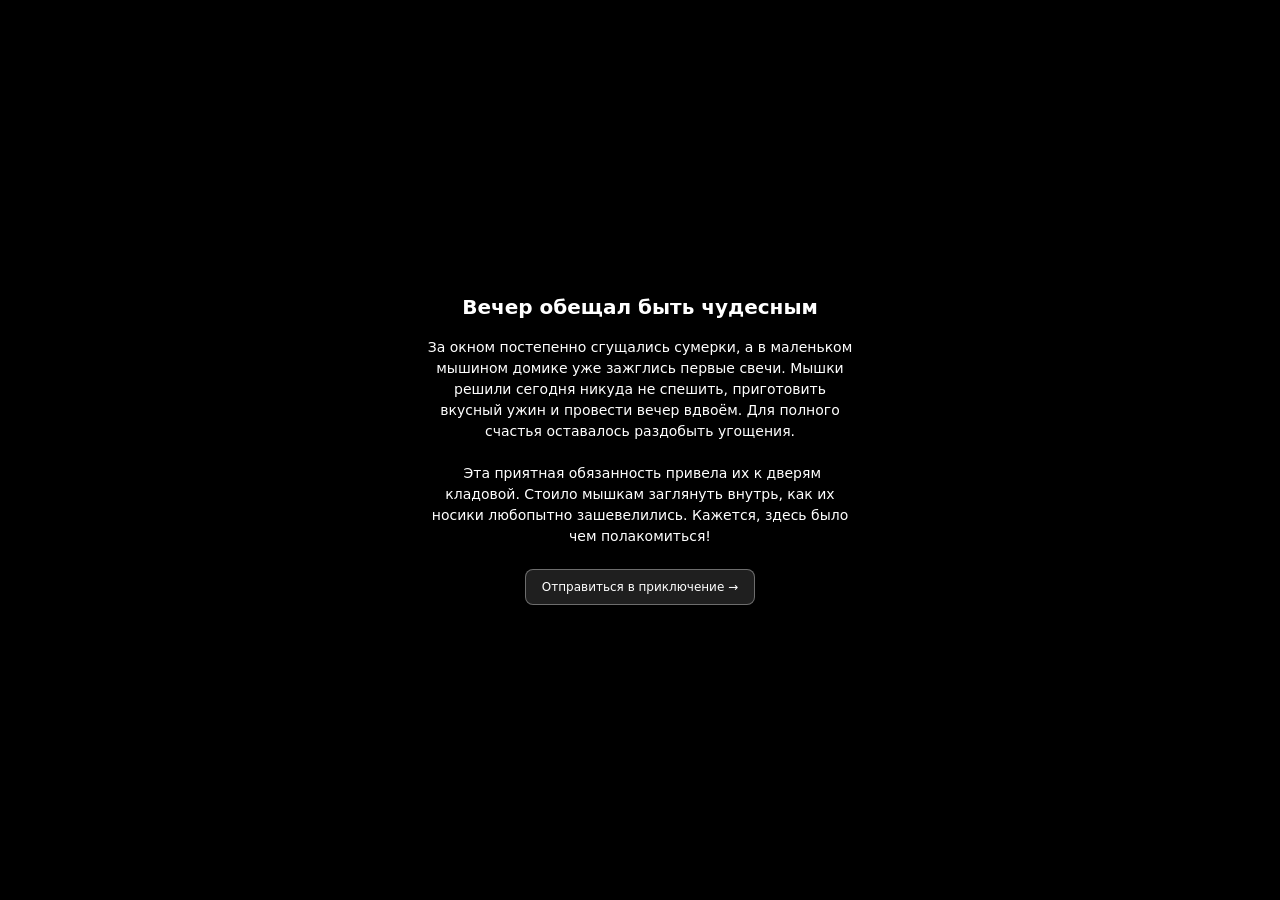
<file: index.html>
<!doctype html>
<html lang="ru">
  <head>
    <meta charset="utf-8">
    <meta name="viewport" content="width=device-width, initial-scale=1">
    <title>Mice</title>
    <link rel="icon" type="image/svg+xml" href="./favicon.svg">
    <style>
      body {
        box-sizing: border-box;
        display: grid;
        place-items: center;
        min-height: 100svh;
        margin: 0;
        padding: 24px;
        background: #000;
        color: #fff;
        font: 18px/1.6 system-ui, sans-serif;
        text-align: center;
      }

      main,
      noscript {
        max-width: 32rem;
      }

      h1 {
        margin: 0 0 16px;
        font-size: clamp(26px, 6vw, 36px);
        line-height: 1.2;
      }

      p {
        margin: 0;
      }
    </style>
  </head>
  <body>
    <main hidden>
      <h1>Откройте игру на компьютере</h1>
      <p>Игра рассчитана на большой экран и управление мышью. Пожалуйста, откройте эту же ссылку на компьютере или ноутбуке.</p>
    </main>
    <noscript>
      <p>Для запуска игры откройте эту страницу на компьютере с включённым JavaScript.</p>
    </noscript>
    <script>
      const touchOnlyDevice = navigator.maxTouchPoints > 0
        && window.matchMedia("(pointer: coarse)").matches
        && !window.matchMedia("(any-pointer: fine)").matches;

      const isMobile = navigator.userAgentData?.mobile
        || /Android|iPhone|iPad|iPod|Mobile|IEMobile|Opera Mini/i.test(navigator.userAgent)
        || (navigator.platform === "MacIntel" && navigator.maxTouchPoints > 1)
        || touchOnlyDevice;

      if (isMobile) {
        document.querySelector("main").hidden = false;
      } else {
        window.location.replace("./pantry/" + window.location.search + window.location.hash);
      }
    </script>
  </body>
</html>
</file>
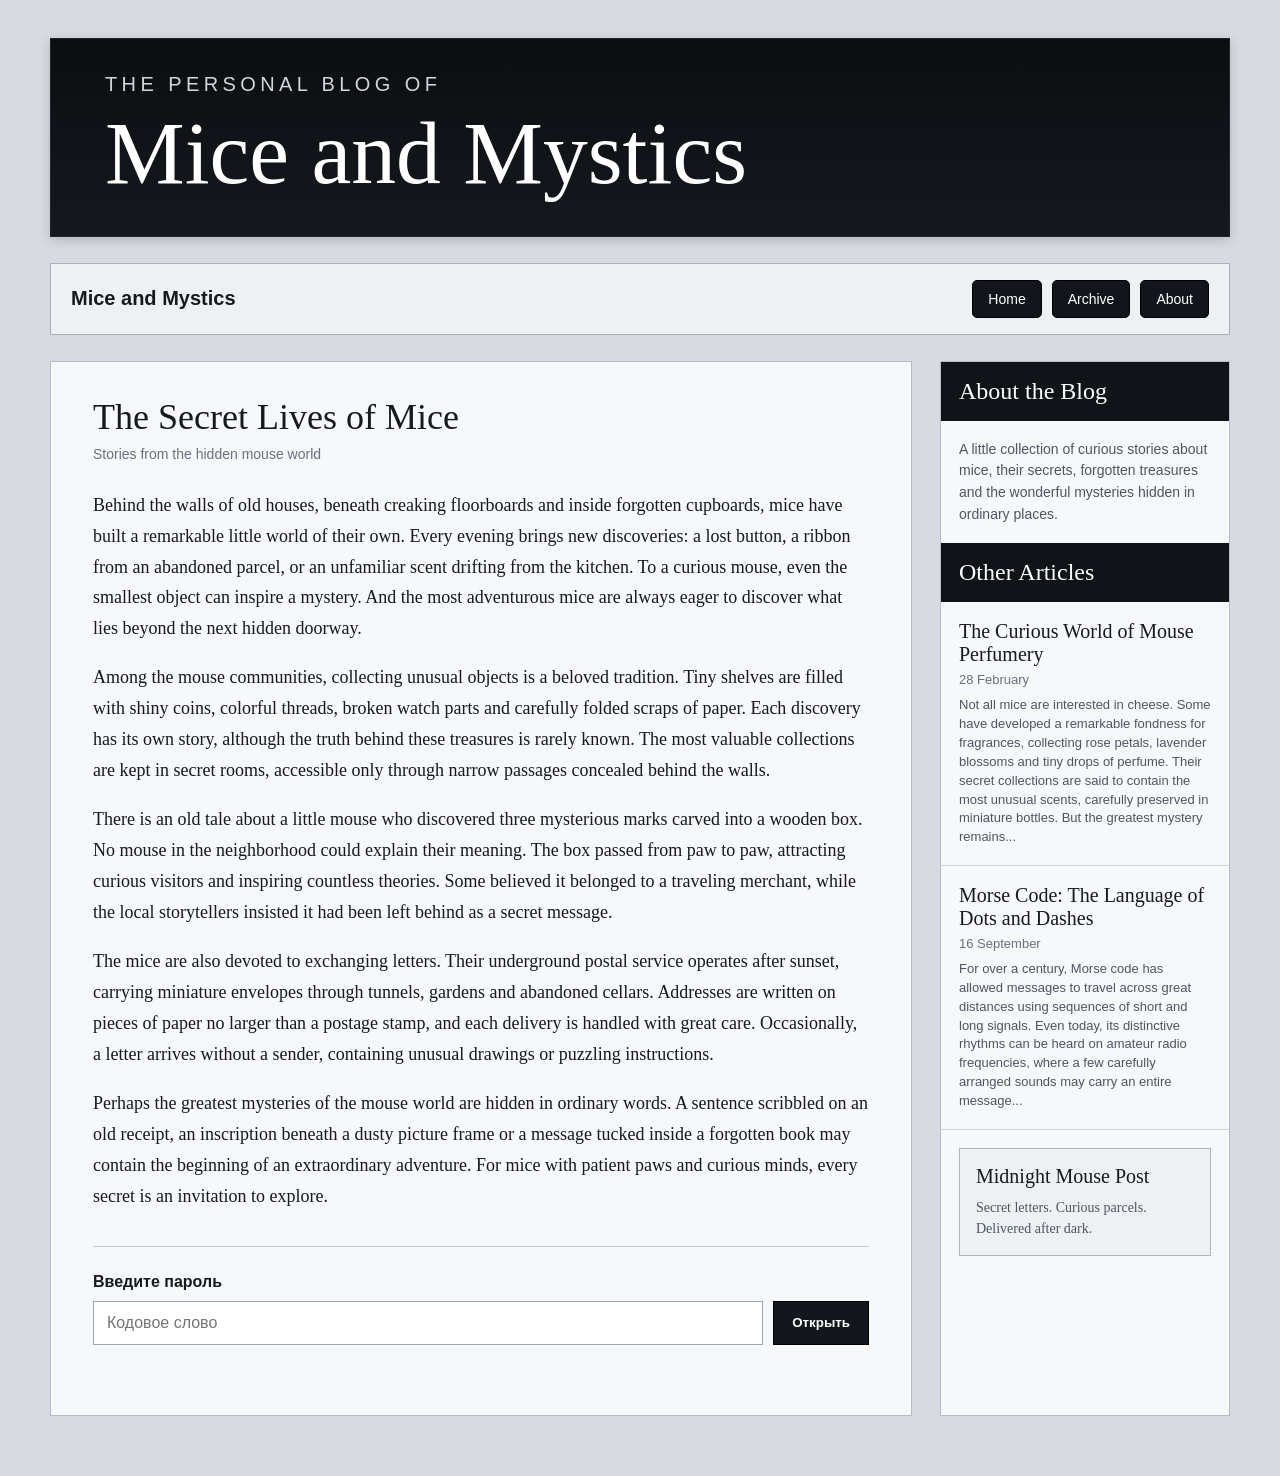
<file: blog/index.html>
<!doctype html>
<html lang="ru">
<head>
<meta charset="utf-8">
<meta name="viewport" content="width=device-width,initial-scale=1">
<title>Mice and Mystics</title>
<link rel="icon" type="image/svg+xml" href="../favicon.svg">
<style>
  *{box-sizing:border-box}
  body{
    margin:0;
    background:#d7dbe1;
    color:#17191d;
    font-family:Arial,Helvetica,sans-serif;
  }
  .page{
    width:min(1180px,94vw);
    margin:38px auto 60px;
  }
  .hero{
    background:linear-gradient(180deg,#0b0d10 0%,#15191f 100%);
    color:white;
    padding:34px 54px 38px;
    border:1px solid #20242c;
    box-shadow:0 3px 10px rgba(0,0,0,.18);
  }
  .hero .small{
    font-size:20px;
    letter-spacing:.22em;
    text-transform:uppercase;
    color:#cfd5dc;
    margin-bottom:12px;
  }
  .hero h1{
    margin:0;
    font-family:Georgia,"Times New Roman",serif;
    font-size:clamp(48px,7vw,92px);
    font-weight:400;
    line-height:1;
  }
  .toolbar{
    margin-top:26px;
    background:#eef1f4;
    border:1px solid #a9b1bb;
    display:flex;
    align-items:center;
    justify-content:space-between;
    gap:18px;
    padding:16px 20px;
  }
  .toolbar strong{font-size:20px}
  .buttons{display:flex;gap:10px;flex-wrap:wrap}
  .fakebtn{
    background:#12161c;
    color:#fff;
    padding:10px 15px;
    border-radius:5px;
    font-size:14px;
    border:1px solid #000;
  }
  .content-grid{
    display:grid;
    grid-template-columns:minmax(0,1fr) 290px;
    gap:28px;
    margin-top:26px;
  }
  .post,.sidebar{
    background:#f7f8f9;
    border:1px solid #b6bdc6;
  }
  .post{padding:34px 42px 40px}
  .post h2{
    font-family:Georgia,"Times New Roman",serif;
    font-size:36px;
    margin:0 0 8px;
    font-weight:400;
  }
  .meta{
    color:#68717d;
    font-size:14px;
    margin-bottom:28px;
  }
  .post p{
    font-family:Georgia,"Times New Roman",serif;
    font-size:18px;
    line-height:1.72;
    margin:0 0 18px;
  }
  .sidebar-title{
    background:#101318;
    color:white;
    padding:16px 18px;
    font-family:Georgia,"Times New Roman",serif;
    font-size:24px;
  }
  .sidebar-body{
    padding:18px;
    color:#4d5661;
    line-height:1.55;
    font-size:14px;
  }
  .side-card{
    padding:18px;
    border-bottom:1px solid #cfd4da;
    cursor:default;
  }
  .side-card h3{
    margin:0 0 6px;
    font-family:Georgia,"Times New Roman",serif;
    font-size:20px;
    font-weight:400;
  }
  .side-card .date{
    color:#68717d;
    font-size:13px;
    margin-bottom:9px;
  }
  .side-card p{
    margin:0;
    color:#4d5661;
    line-height:1.45;
    font-size:13px;
  }
  .radio-card{
    margin:18px;
    padding:16px;
    border:1px solid #aeb5be;
    background:#eef1f4;
  }
  .radio-card .freq{
    font-weight:700;
    font-size:26px;
    margin-bottom:8px;
  }
  .radio-card .tag{
    font-family:Georgia,"Times New Roman",serif;
    font-size:16px;
  }
  .password-box{
    margin-top:34px;
    border-top:1px solid #c9ced5;
    padding-top:26px;
  }
  .password-box label{
    display:block;
    font-weight:700;
    margin-bottom:10px;
  }
  .password-row{
    display:flex;
    gap:10px;
    flex-wrap:wrap;
  }
  input{
    flex:1 1 220px;
    padding:12px 13px;
    font-size:16px;
    border:1px solid #9da6b1;
    background:#fff;
  }
  button{
    padding:12px 18px;
    background:#13171d;
    color:white;
    border:1px solid #000;
    cursor:pointer;
    font-weight:700;
  }
  #message{
    margin-top:10px;
    min-height:20px;
    font-size:14px;
    color:#1f5d2f;
    font-weight:700;
  }



  .redact-word{display:inline; border-radius:2px; box-decoration-break:clone; -webkit-box-decoration-break:clone;}
  .redacted .redact-word:not(.keep){
    color:#0c0c0d!important; background:#0c0c0d;
    box-shadow:0 0 0 .025em #0c0c0d;
    animation:redactIn .34s ease-out both;
    animation-delay:calc(var(--order, 0) * 9ms);
  }
  .redacted .redact-word.keep{background:transparent!important;color:inherit!important;box-shadow:none!important;font-weight:700;}
  @keyframes redactIn{
    0%{background:transparent;color:inherit;box-shadow:none;}
    35%{background:#4a4a4b;color:#4a4a4b;box-shadow:0 0 0 .02em #4a4a4b;}
    100%{background:#0c0c0d;color:#0c0c0d;box-shadow:0 0 0 .025em #0c0c0d;}
  }
  .advert-title{font-family:Georgia,"Times New Roman",serif;font-size:20px;margin-bottom:9px}
  .advert-tag{font:14px/1.5 Georgia,"Times New Roman",serif;color:#4d5661}
  @media(max-width:800px){
    .hero{padding:26px 24px 30px}
    .toolbar{align-items:flex-start;flex-direction:column}
    .content-grid{grid-template-columns:1fr}
    .post{padding:28px 24px 32px}
  }
</style>
</head>
<body>
<div class="page" id="page">
  <header class="hero redact-content"><div class="small">The personal blog of</div><h1>Mice and Mystics</h1></header>
  <div class="toolbar redact-content"><strong>Mice and Mystics</strong><div class="buttons"><div class="fakebtn">Home</div><div class="fakebtn">Archive</div><div class="fakebtn">About</div></div></div>
  <div class="content-grid">
    <main class="post">
      <article class="redact-content" id="article"><h2>The Secret Lives of Mice</h2><div class="meta">Stories from the hidden mouse world</div>
      <p>Behind the walls of old houses, beneath creaking floorboards and inside forgotten cupboards, mice have built a remarkable little world of their own. Every evening brings new discoveries: a lost button, a ribbon from an abandoned parcel, or an unfamiliar scent drifting from the kitchen. To a curious mouse, even the smallest object can inspire a mystery. And the most adventurous mice are always eager to discover <span class="redact-word keep">what</span> lies beyond the next hidden doorway.</p>
<p>Among the mouse communities, collecting unusual objects is a beloved tradition. Tiny shelves are filled with shiny coins, colorful threads, broken watch parts and carefully folded scraps of paper. Each discovery has its own story, although the truth behind these treasures is rarely known. The most valuable collections are kept in secret rooms, accessible only through narrow passages concealed behind the walls.</p>
<p>There is an old tale about a little mouse who discovered <span class="redact-word keep">three</span> mysterious marks carved into a wooden box. No mouse in the neighborhood could explain their meaning. The box passed from paw to paw, attracting curious visitors and inspiring countless theories. Some believed it belonged to a traveling merchant, while the local storytellers insisted it had been left behind as a secret message.</p>
<p>The mice are also devoted to exchanging letters. Their underground postal service operates after sunset, carrying miniature envelopes through tunnels, gardens and abandoned cellars. Addresses are written on pieces of paper no larger than a postage stamp, and each delivery is handled with great care. Occasionally, a letter arrives without a sender, containing unusual drawings or puzzling instructions.</p>
<p>Perhaps the greatest mysteries of the mouse world are hidden in ordinary <span class="redact-word keep">words</span>. A sentence scribbled on an old receipt, an inscription beneath a dusty picture frame or a message tucked inside a forgotten book may contain the beginning of an extraordinary adventure. For mice with patient paws and curious minds, every secret is an invitation to explore.</p>
      </article>
      <div class="password-box">
        <label for="password">Введите пароль</label>
        <div class="password-row"><input id="password" type="password" placeholder="Кодовое слово" autocomplete="off"><button id="submit" type="button">Открыть</button></div>
        <div id="message" role="status" aria-live="polite"></div>
      </div>
    </main>
    <aside class="sidebar redact-content">
      <div class="sidebar-title">About the Blog</div>
      <div class="sidebar-body">A little collection of curious stories about mice, their secrets, forgotten treasures and the wonderful mysteries hidden in ordinary places.</div>
      <div class="sidebar-title">Other Articles</div>
      <div class="side-card"><h3>The Curious World of Mouse Perfumery</h3><div class="date">28 February</div><p>Not all mice are interested in cheese. Some have developed a remarkable fondness for fragrances, collecting rose petals, lavender blossoms and tiny drops of perfume. Their secret collections are said to contain the most unusual scents, carefully preserved in miniature bottles. But the greatest mystery remains...</p></div>
      <div class="side-card"><h3>Morse Code: The Language of Dots and Dashes</h3><div class="date">16 September</div><p>For over a century, Morse code has allowed messages to travel across great distances using sequences of short and long signals. Even today, its distinctive rhythms can be heard on amateur radio frequencies, where a few carefully arranged sounds may carry an entire message...</p></div>
      <div class="radio-card"><div class="advert-title">Midnight Mouse Post</div><div class="advert-tag">Secret letters. Curious parcels. Delivered after dark.</div></div>
    </aside>
  </div>
</div>
<script>
(() => {
  'use strict';
  const passwordDigest = 'fed9b4c479d0f6dae17b3f1cadcca68af8cdd24d95a94a1c0195cc741dfec486';
  const page = document.getElementById('page');
  const input = document.getElementById('password');
  const message = document.getElementById('message');
  const submit = document.getElementById('submit');

  // Wrap prose word-by-word while preserving the three deliberately exposed words.
  const wordRe = /[^\s]+|\s+/gu;
  page.querySelectorAll('.redact-content').forEach(section => {
    const walker = document.createTreeWalker(section, NodeFilter.SHOW_TEXT);
    const textNodes = [];
    while(walker.nextNode()) {
      if(!walker.currentNode.parentElement.closest('.redact-word')) textNodes.push(walker.currentNode);
    }
    textNodes.forEach(node => {
      if(!node.nodeValue.trim()) return;
      const fragment = document.createDocumentFragment();
      for(const token of node.nodeValue.match(wordRe) || []) {
        if(/^\s+$/u.test(token)) fragment.appendChild(document.createTextNode(token));
        else {
          const span = document.createElement('span');
          span.className = 'redact-word';
          span.textContent = token;
          fragment.appendChild(span);
        }
      }
      node.replaceWith(fragment);
    });
  });

  async function unlock() {
    if(page.classList.contains('redacted')) return;
    const bytes = new TextEncoder().encode(input.value.trim().toLowerCase());
    const hash = await crypto.subtle.digest('SHA-256',bytes);
    const actual = [...new Uint8Array(hash)].map(b => b.toString(16).padStart(2,'0')).join('');
    if(actual !== passwordDigest) {
      message.textContent = 'Неверный пароль.';
      message.style.color = '#7e2020';
      return;
    }
    message.textContent = 'Пароль верный';
    message.style.color = '#1f5d2f';
    const words = [...page.querySelectorAll('.redact-word')];
    words.map(el => ({el,rect:el.getBoundingClientRect()}))
      .sort((a,b) => Math.abs(a.rect.top-b.rect.top)>4 ? a.rect.top-b.rect.top : a.rect.left-b.rect.left)
      .forEach((item,i) => item.el.style.setProperty('--order',i));
    page.classList.add('redacted');
    input.disabled = true;
    submit.disabled = true;
  }
  submit.addEventListener('click', () => { unlock().catch(() => {message.textContent='Ошибка проверки пароля.';}); });
  input.addEventListener('keydown',e => {if(e.key==='Enter') unlock().catch(() => {message.textContent='Ошибка проверки пароля.';});});
})();
</script>
</body></html>
</file>
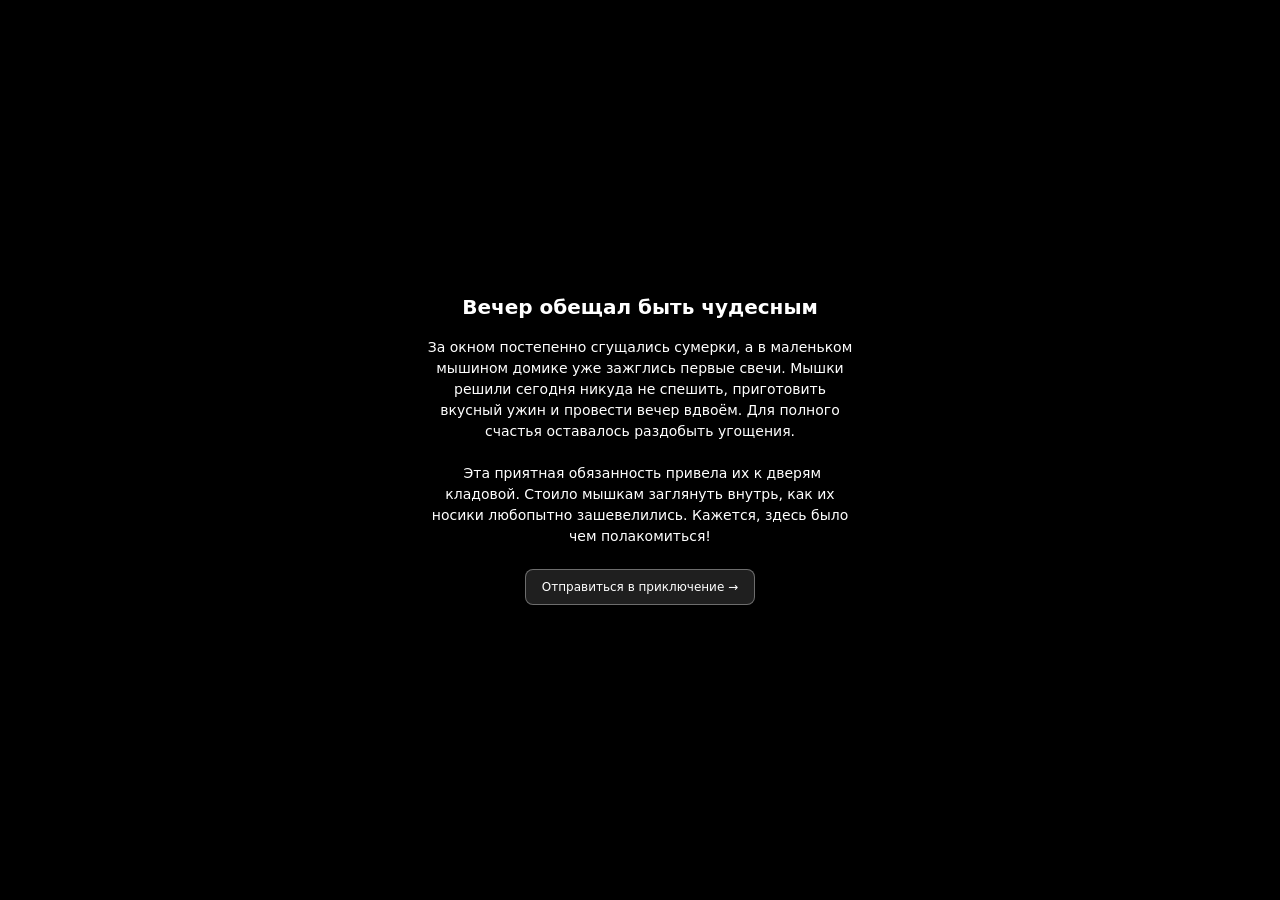
<file: pantry/index.html>
<!doctype html>
<html lang="ru">
  <head>
    <meta charset="UTF-8">
    <meta name="viewport" content="width=device-width, initial-scale=1.0">
    <title>Кладовая ароматов</title>
    <link rel="icon" type="image/svg+xml" href="../favicon.svg">
    <link rel="stylesheet" href="./style.css">
  </head>
  <body>
    <main class="scene-viewport">
      <div class="scene-stage">
        <img class="scene-image" src="assets/scene.png" usemap="#scene-map" hidden>
        <map name="scene-map" id="scene-map"></map>
        <svg class="debug-overlay" hidden></svg>
        <div class="gui-layer" id="gui-layer">
          <div class="progress-counter" hidden></div>
          <div class="lives-counter" hidden></div>
          <div class="hint-panel" hidden></div>
        </div>

        <div class="modal-layer" hidden>
          <div class="modal">
            <h2 class="modal-title" hidden></h2>
            <div class="modal-text"></div>
            <div class="modal-actions"></div>
          </div>
        </div>
      </div>
    </main>

    <template id="outro-note-template">
      <p data-message></p>
      <p><em data-signature></em></p>
      <hr>
      <p data-afterword></p>
    </template>

    <template id="modal-button-template">
      <button class="modal-button" type="button" tabindex="-1"></button>
    </template>

    <template id="life-icon-template">
      <img class="lives-icon" src="assets/heart.svg" alt="" draggable="false">
    </template>

    <template id="progress-icon-template">
      <img class="progress-icon" src="assets/star-outline.svg" alt="" draggable="false">
    </template>

    <audio class="background-music" src="assets/background.mp3" loop preload="auto"></audio>
    <audio class="outro-music" src="assets/outro.mp3" loop preload="auto"></audio>

    <script type="module" src="./scripts/game.js"></script>
  </body>
</html>
</file>
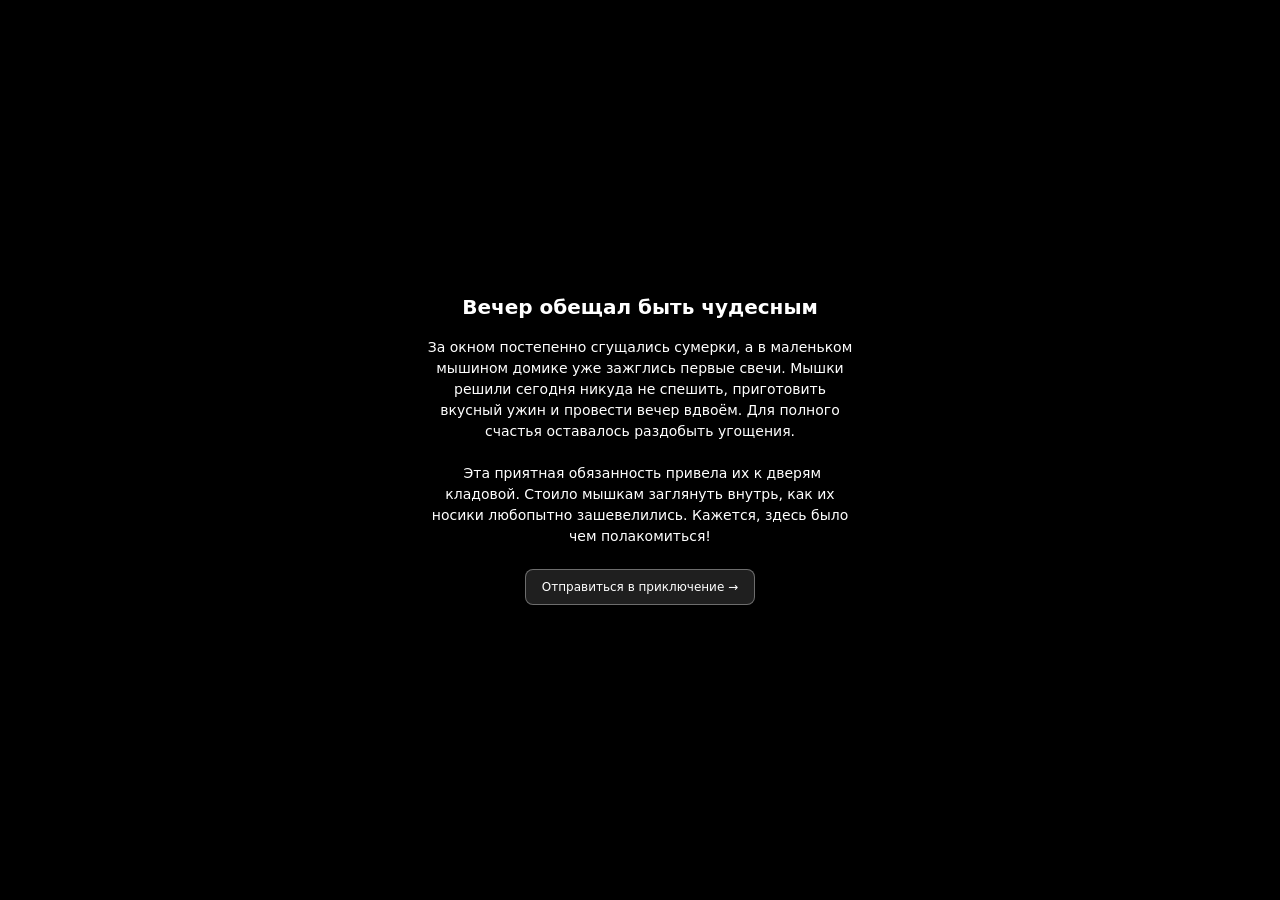
<file: part1/index.html>
<!doctype html>
<html lang="ru">
  <head>
    <meta charset="UTF-8">
    <meta name="viewport" content="width=device-width, initial-scale=1.0">
    <title>Найди предмет</title>
    <link rel="stylesheet" href="./style.css">
  </head>
  <body>
    <main class="scene-viewport">
      <div class="scene-stage">
        <img class="scene-image" src="assets/scene.png" usemap="#scene-map" hidden>
        <map name="scene-map" id="scene-map"></map>
        <svg class="debug-overlay" hidden></svg>
        <div class="gui-layer" id="gui-layer">
          <div class="progress-counter" hidden></div>
          <div class="lives-counter" hidden></div>
          <div class="hint-panel" hidden></div>
        </div>

        <div class="modal-layer" hidden>
          <div class="modal">
            <h2 class="modal-title" hidden></h2>
            <div class="modal-text"></div>
            <div class="modal-actions">
              <button class="modal-restart" type="button" hidden></button>
              <button class="modal-next" type="button"></button>
            </div>
          </div>
        </div>
      </div>
    </main>

    <audio class="background-music" src="assets/music.mp3" loop preload="auto"></audio>
    <audio class="outro-music" src="assets/finish.mp3" preload="auto"></audio>
    <script type="module" src="./game.js"></script>
  </body>
</html>
</file>
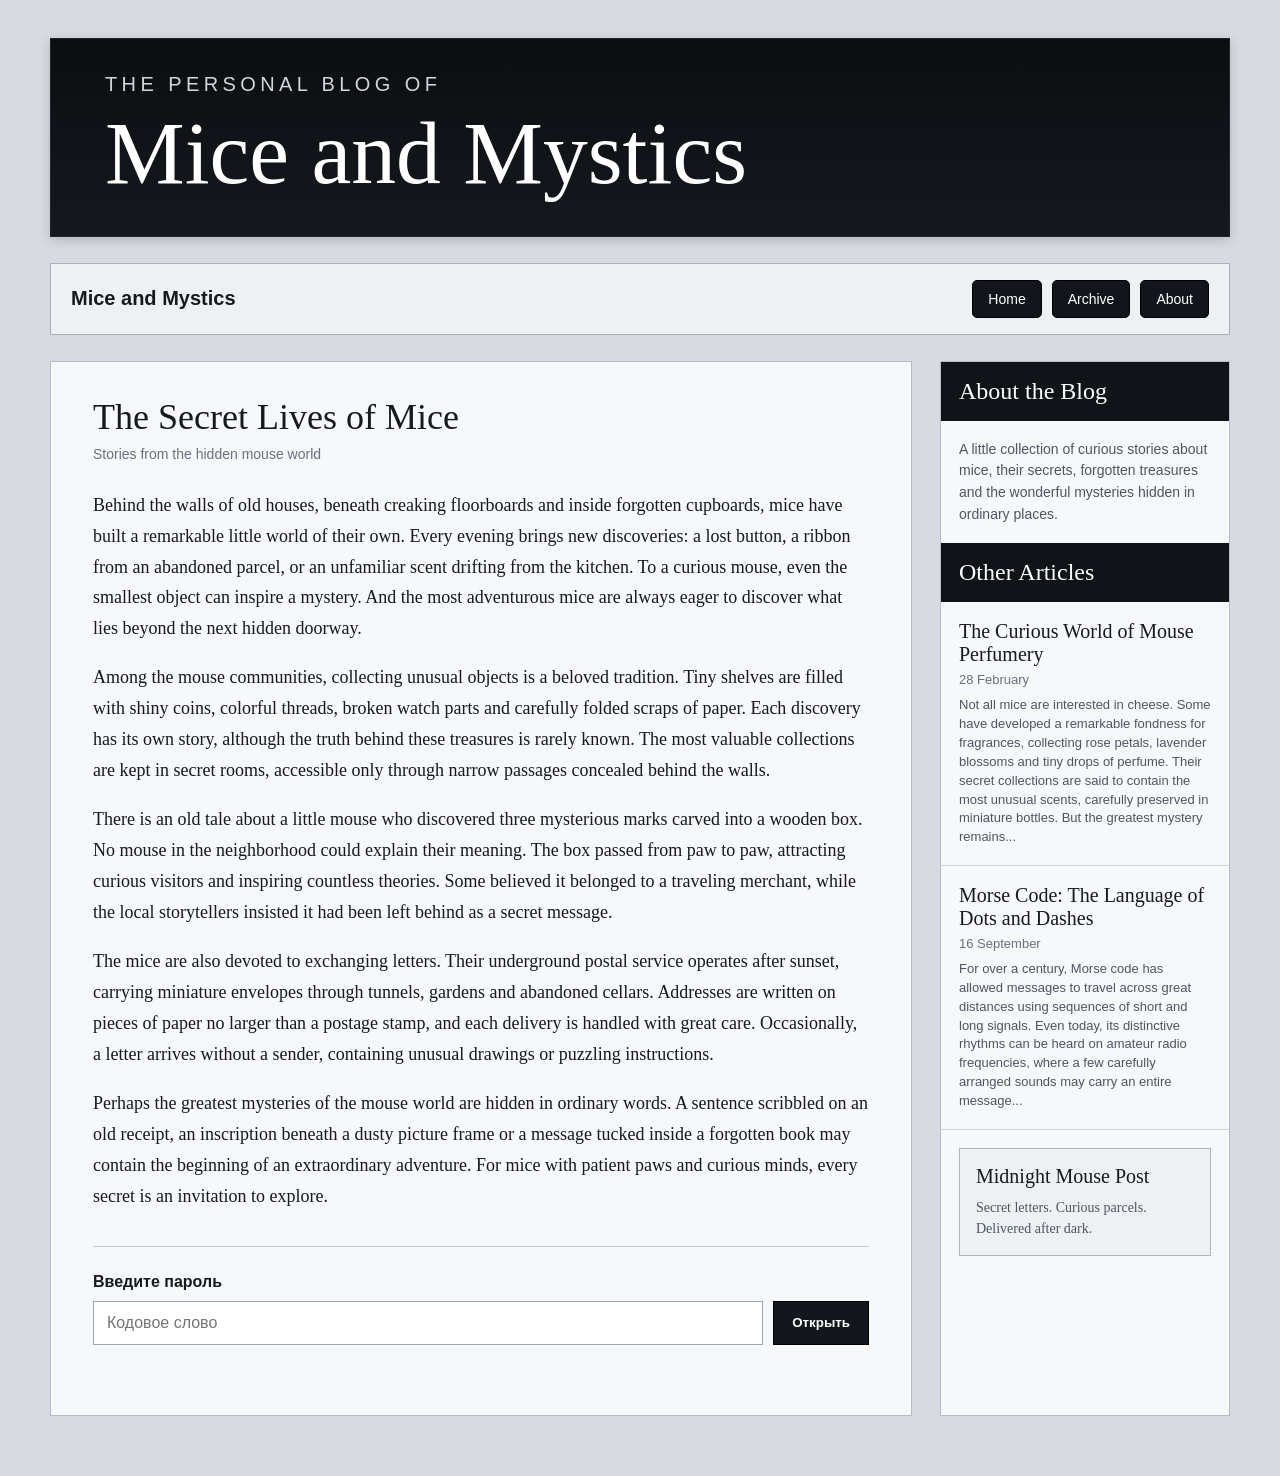
<file: part4/index.html>
<!doctype html>
<html lang="ru">
<head>
<meta charset="utf-8">
<meta name="viewport" content="width=device-width,initial-scale=1">
<title>Mice and Mystics</title>
<style>
  *{box-sizing:border-box}
  body{
    margin:0;
    background:#d7dbe1;
    color:#17191d;
    font-family:Arial,Helvetica,sans-serif;
  }
  .page{
    width:min(1180px,94vw);
    margin:38px auto 60px;
  }
  .hero{
    background:linear-gradient(180deg,#0b0d10 0%,#15191f 100%);
    color:white;
    padding:34px 54px 38px;
    border:1px solid #20242c;
    box-shadow:0 3px 10px rgba(0,0,0,.18);
  }
  .hero .small{
    font-size:20px;
    letter-spacing:.22em;
    text-transform:uppercase;
    color:#cfd5dc;
    margin-bottom:12px;
  }
  .hero h1{
    margin:0;
    font-family:Georgia,"Times New Roman",serif;
    font-size:clamp(48px,7vw,92px);
    font-weight:400;
    line-height:1;
  }
  .toolbar{
    margin-top:26px;
    background:#eef1f4;
    border:1px solid #a9b1bb;
    display:flex;
    align-items:center;
    justify-content:space-between;
    gap:18px;
    padding:16px 20px;
  }
  .toolbar strong{font-size:20px}
  .buttons{display:flex;gap:10px;flex-wrap:wrap}
  .fakebtn{
    background:#12161c;
    color:#fff;
    padding:10px 15px;
    border-radius:5px;
    font-size:14px;
    border:1px solid #000;
  }
  .content-grid{
    display:grid;
    grid-template-columns:minmax(0,1fr) 290px;
    gap:28px;
    margin-top:26px;
  }
  .post,.sidebar{
    background:#f7f8f9;
    border:1px solid #b6bdc6;
  }
  .post{padding:34px 42px 40px}
  .post h2{
    font-family:Georgia,"Times New Roman",serif;
    font-size:36px;
    margin:0 0 8px;
    font-weight:400;
  }
  .meta{
    color:#68717d;
    font-size:14px;
    margin-bottom:28px;
  }
  .post p{
    font-family:Georgia,"Times New Roman",serif;
    font-size:18px;
    line-height:1.72;
    margin:0 0 18px;
  }
  .sidebar-title{
    background:#101318;
    color:white;
    padding:16px 18px;
    font-family:Georgia,"Times New Roman",serif;
    font-size:24px;
  }
  .sidebar-body{
    padding:18px;
    color:#4d5661;
    line-height:1.55;
    font-size:14px;
  }
  .side-card{
    padding:18px;
    border-bottom:1px solid #cfd4da;
    cursor:default;
  }
  .side-card h3{
    margin:0 0 6px;
    font-family:Georgia,"Times New Roman",serif;
    font-size:20px;
    font-weight:400;
  }
  .side-card .date{
    color:#68717d;
    font-size:13px;
    margin-bottom:9px;
  }
  .side-card p{
    margin:0;
    color:#4d5661;
    line-height:1.45;
    font-size:13px;
  }
  .radio-card{
    margin:18px;
    padding:16px;
    border:1px solid #aeb5be;
    background:#eef1f4;
  }
  .radio-card .freq{
    font-weight:700;
    font-size:26px;
    margin-bottom:8px;
  }
  .radio-card .tag{
    font-family:Georgia,"Times New Roman",serif;
    font-size:16px;
  }
  .password-box{
    margin-top:34px;
    border-top:1px solid #c9ced5;
    padding-top:26px;
  }
  .password-box label{
    display:block;
    font-weight:700;
    margin-bottom:10px;
  }
  .password-row{
    display:flex;
    gap:10px;
    flex-wrap:wrap;
  }
  input{
    flex:1 1 220px;
    padding:12px 13px;
    font-size:16px;
    border:1px solid #9da6b1;
    background:#fff;
  }
  button{
    padding:12px 18px;
    background:#13171d;
    color:white;
    border:1px solid #000;
    cursor:pointer;
    font-weight:700;
  }
  #message{
    margin-top:10px;
    min-height:20px;
    font-size:14px;
    color:#1f5d2f;
    font-weight:700;
  }



  .redact-word{display:inline; border-radius:2px; box-decoration-break:clone; -webkit-box-decoration-break:clone;}
  .redacted .redact-word:not(.keep){
    color:#0c0c0d!important; background:#0c0c0d;
    box-shadow:0 0 0 .025em #0c0c0d;
    animation:redactIn .34s ease-out both;
    animation-delay:calc(var(--order, 0) * 9ms);
  }
  .redacted .redact-word.keep{background:transparent!important;color:inherit!important;box-shadow:none!important;font-weight:700;}
  @keyframes redactIn{
    0%{background:transparent;color:inherit;box-shadow:none;}
    35%{background:#4a4a4b;color:#4a4a4b;box-shadow:0 0 0 .02em #4a4a4b;}
    100%{background:#0c0c0d;color:#0c0c0d;box-shadow:0 0 0 .025em #0c0c0d;}
  }
  .advert-title{font-family:Georgia,"Times New Roman",serif;font-size:20px;margin-bottom:9px}
  .advert-tag{font:14px/1.5 Georgia,"Times New Roman",serif;color:#4d5661}
  @media(max-width:800px){
    .hero{padding:26px 24px 30px}
    .toolbar{align-items:flex-start;flex-direction:column}
    .content-grid{grid-template-columns:1fr}
    .post{padding:28px 24px 32px}
  }
</style>
</head>
<body>
<div class="page" id="page">
  <header class="hero redact-content"><div class="small">The personal blog of</div><h1>Mice and Mystics</h1></header>
  <div class="toolbar redact-content"><strong>Mice and Mystics</strong><div class="buttons"><div class="fakebtn">Home</div><div class="fakebtn">Archive</div><div class="fakebtn">About</div></div></div>
  <div class="content-grid">
    <main class="post">
      <article class="redact-content" id="article"><h2>The Secret Lives of Mice</h2><div class="meta">Stories from the hidden mouse world</div>
      <p>Behind the walls of old houses, beneath creaking floorboards and inside forgotten cupboards, mice have built a remarkable little world of their own. Every evening brings new discoveries: a lost button, a ribbon from an abandoned parcel, or an unfamiliar scent drifting from the kitchen. To a curious mouse, even the smallest object can inspire a mystery. And the most adventurous mice are always eager to discover <span class="redact-word keep">what</span> lies beyond the next hidden doorway.</p>
<p>Among the mouse communities, collecting unusual objects is a beloved tradition. Tiny shelves are filled with shiny coins, colorful threads, broken watch parts and carefully folded scraps of paper. Each discovery has its own story, although the truth behind these treasures is rarely known. The most valuable collections are kept in secret rooms, accessible only through narrow passages concealed behind the walls.</p>
<p>There is an old tale about a little mouse who discovered <span class="redact-word keep">three</span> mysterious marks carved into a wooden box. No mouse in the neighborhood could explain their meaning. The box passed from paw to paw, attracting curious visitors and inspiring countless theories. Some believed it belonged to a traveling merchant, while the local storytellers insisted it had been left behind as a secret message.</p>
<p>The mice are also devoted to exchanging letters. Their underground postal service operates after sunset, carrying miniature envelopes through tunnels, gardens and abandoned cellars. Addresses are written on pieces of paper no larger than a postage stamp, and each delivery is handled with great care. Occasionally, a letter arrives without a sender, containing unusual drawings or puzzling instructions.</p>
<p>Perhaps the greatest mysteries of the mouse world are hidden in ordinary <span class="redact-word keep">words</span>. A sentence scribbled on an old receipt, an inscription beneath a dusty picture frame or a message tucked inside a forgotten book may contain the beginning of an extraordinary adventure. For mice with patient paws and curious minds, every secret is an invitation to explore.</p>
      </article>
      <div class="password-box">
        <label for="password">Введите пароль</label>
        <div class="password-row"><input id="password" type="password" placeholder="Кодовое слово" autocomplete="off"><button id="submit" type="button">Открыть</button></div>
        <div id="message" role="status" aria-live="polite"></div>
      </div>
    </main>
    <aside class="sidebar redact-content">
      <div class="sidebar-title">About the Blog</div>
      <div class="sidebar-body">A little collection of curious stories about mice, their secrets, forgotten treasures and the wonderful mysteries hidden in ordinary places.</div>
      <div class="sidebar-title">Other Articles</div>
      <div class="side-card"><h3>The Curious World of Mouse Perfumery</h3><div class="date">28 February</div><p>Not all mice are interested in cheese. Some have developed a remarkable fondness for fragrances, collecting rose petals, lavender blossoms and tiny drops of perfume. Their secret collections are said to contain the most unusual scents, carefully preserved in miniature bottles. But the greatest mystery remains...</p></div>
      <div class="side-card"><h3>Morse Code: The Language of Dots and Dashes</h3><div class="date">16 September</div><p>For over a century, Morse code has allowed messages to travel across great distances using sequences of short and long signals. Even today, its distinctive rhythms can be heard on amateur radio frequencies, where a few carefully arranged sounds may carry an entire message...</p></div>
      <div class="radio-card"><div class="advert-title">Midnight Mouse Post</div><div class="advert-tag">Secret letters. Curious parcels. Delivered after dark.</div></div>
    </aside>
  </div>
</div>
<script>
(() => {
  'use strict';
  const passwordDigest = 'fed9b4c479d0f6dae17b3f1cadcca68af8cdd24d95a94a1c0195cc741dfec486';
  const page = document.getElementById('page');
  const input = document.getElementById('password');
  const message = document.getElementById('message');
  const submit = document.getElementById('submit');

  // Wrap prose word-by-word while preserving the three deliberately exposed words.
  const wordRe = /[^\s]+|\s+/gu;
  page.querySelectorAll('.redact-content').forEach(section => {
    const walker = document.createTreeWalker(section, NodeFilter.SHOW_TEXT);
    const textNodes = [];
    while(walker.nextNode()) {
      if(!walker.currentNode.parentElement.closest('.redact-word')) textNodes.push(walker.currentNode);
    }
    textNodes.forEach(node => {
      if(!node.nodeValue.trim()) return;
      const fragment = document.createDocumentFragment();
      for(const token of node.nodeValue.match(wordRe) || []) {
        if(/^\s+$/u.test(token)) fragment.appendChild(document.createTextNode(token));
        else {
          const span = document.createElement('span');
          span.className = 'redact-word';
          span.textContent = token;
          fragment.appendChild(span);
        }
      }
      node.replaceWith(fragment);
    });
  });

  async function unlock() {
    if(page.classList.contains('redacted')) return;
    const bytes = new TextEncoder().encode(input.value.trim().toLowerCase());
    const hash = await crypto.subtle.digest('SHA-256',bytes);
    const actual = [...new Uint8Array(hash)].map(b => b.toString(16).padStart(2,'0')).join('');
    if(actual !== passwordDigest) {
      message.textContent = 'Неверный пароль.';
      message.style.color = '#7e2020';
      return;
    }
    message.textContent = 'Пароль верный';
    message.style.color = '#1f5d2f';
    const words = [...page.querySelectorAll('.redact-word')];
    words.map(el => ({el,rect:el.getBoundingClientRect()}))
      .sort((a,b) => Math.abs(a.rect.top-b.rect.top)>4 ? a.rect.top-b.rect.top : a.rect.left-b.rect.left)
      .forEach((item,i) => item.el.style.setProperty('--order',i));
    page.classList.add('redacted');
    input.disabled = true;
    submit.disabled = true;
  }
  submit.addEventListener('click', () => { unlock().catch(() => {message.textContent='Ошибка проверки пароля.';}); });
  input.addEventListener('keydown',e => {if(e.key==='Enter') unlock().catch(() => {message.textContent='Ошибка проверки пароля.';});});
})();
</script>
</body></html>
</file>
<file: pantry/style.css>
html,
body {
  margin: 0;
  width: 100%;
  height: 100%;
  background: #000;
}

body {
  display: grid;
  grid-template-rows: minmax(0, 1fr);
  height: 100dvh;
}

.scene-viewport {
  position: relative;
  min-width: 0;
  min-height: 0;
  overflow: hidden;
}

#scene-map area {
  cursor: default;
}

.scene-stage {
  position: absolute;
  top: 50%;
  left: 50%;
  transform: translate(-50%, -50%);
  overflow: hidden;
  container-type: size;
}

.scene-image,
.debug-overlay {
  position: absolute;
  inset: 0;
  display: block;
  width: 100%;
  height: 100%;
}

.scene-image {
  object-fit: contain;
  object-position: center;
}

.scene-image[hidden],
.debug-overlay[hidden],
.lives-counter[hidden],
.progress-counter[hidden],
.modal-title[hidden],
.modal-layer[hidden] {
  display: none;
}

.debug-overlay {
  pointer-events: none;
}

.debug-overlay polygon {
  fill: rgb(0 229 255 / 12%);
  stroke: #00e5ff;
  stroke-width: 2;
  vector-effect: non-scaling-stroke;
}

.debug-overlay polygon.is-current {
  fill: rgb(255 213 79 / 25%);
  stroke: #ffd54f;
  stroke-width: 3;
}

.gui-layer {
  position: absolute;
  inset: 0;
  z-index: 1;
  pointer-events: none;
}

.gui-layer > * {
  pointer-events: auto;
}

.hint-panel,
.modal {
  border-radius: 24px;
  background: rgb(0 0 0 / 78%);
  color: #fff;
}

.lives-counter,
.progress-counter {
  position: absolute;
  top: 16px;
  display: flex;
  align-items: center;
  gap: min(8px, 0.7cqw);
  padding: min(12px, 1cqw) min(20px, 1.7cqw);
  border-radius: 8px;
  background: rgb(0 0 0 / 78%);
  user-select: none;
}

.lives-counter {
  right: 16px;
}

.progress-counter {
  left: 16px;
}

.lives-icon,
.progress-icon {
  display: block;
  width: clamp(10px, 2cqw, 24px);
  height: clamp(10px, 2cqw, 24px);
}

.hint-panel {
  position: absolute;
  left: 50%;
  bottom: min(16px, 1cqh);
  transform: translateX(-50%);
  box-sizing: border-box;
  width: max-content;
  max-width: calc(100% - 32px);
  max-height: 9cqh;
  padding: min(8px, 1cqh) 12px;
  border-radius: 16px;
  overflow-y: auto;
  scrollbar-color: rgb(255 255 255 / 35%) rgb(0 0 0 / 78%);
  scrollbar-width: thin;
  font: clamp(11px, 1.25cqw, 16px)/1.2 system-ui, sans-serif;
  text-align: center;
}

.modal-layer {
  position: absolute;
  inset: 0;
  z-index: 2;
  display: grid;
  grid-template-columns: minmax(0, 1fr);
  place-items: center;
}

.modal {
  box-sizing: border-box;
  width: 480px;
  max-width: calc(100% - 32px);
  max-height: calc(100% - 32px);
  min-height: 0;
  margin: auto;
  padding: 24px;
  border: 0;
  overflow: auto;
  color: #fff;
  font: 14px/1.5 system-ui, sans-serif;
  text-align: center;
}

.modal-title {
  margin: 0 0 18px;
  font-size: clamp(16px, 1.8cqw, 20px);
  font-weight: 700;
  line-height: 1.2;
}

.modal-text {
  margin: 0;
  white-space: pre-wrap;
}

.modal-note {
  width: 640px;
  text-align: left;
}

.modal-note .modal-title {
  text-align: center;
}

.modal-note .modal-text {
  white-space: normal;
}

.modal-text p {
  margin: 0;
  white-space: pre-wrap;
}

.modal-text p + p {
  margin-top: 20px;
}

.modal-text hr {
  margin: 24px 0;
  border: 0;
  border-top: 1px solid rgb(255 255 255 / 25%);
}

.modal-actions {
  display: flex;
  flex-wrap: wrap;
  justify-content: center;
  gap: 10px;
  margin-top: 22px;
}

.modal-button {
  display: inline-block;
  box-sizing: border-box;
  max-width: 100%;
  padding: 8px 16px;
  border: 1px solid rgb(255 255 255 / 35%);
  border-radius: 8px;
  background: rgb(255 255 255 / 12%);
  color: #fff;
  font: inherit;
  font-size: 12px;
  cursor: pointer;
  user-select: none;
}

.modal-button:hover {
  background: rgb(255 255 255 / 22%);
}
</file>
<file: part1/style.css>
html,
body {
  margin: 0;
  width: 100%;
  height: 100%;
  background: #000;
}

body {
  display: grid;
  grid-template-rows: minmax(0, 1fr);
  height: 100dvh;
}

.scene-viewport {
  position: relative;
  min-width: 0;
  min-height: 0;
  overflow: hidden;
}

#scene-map area {
  cursor: default;
}

.scene-stage {
  position: absolute;
  top: 50%;
  left: 50%;
  transform: translate(-50%, -50%);
  overflow: hidden;
  container-type: size;
}

.scene-image,
.debug-overlay {
  position: absolute;
  inset: 0;
  display: block;
  width: 100%;
  height: 100%;
}

.scene-image {
  object-fit: contain;
  object-position: center;
}

.scene-image[hidden],
.debug-overlay[hidden],
.lives-counter[hidden],
.progress-counter[hidden],
.modal-title[hidden],
.modal-restart[hidden],
.modal-layer[hidden] {
  display: none;
}

.debug-overlay {
  pointer-events: none;
}

.debug-overlay polygon {
  fill: rgb(0 229 255 / 12%);
  stroke: #00e5ff;
  stroke-width: 2;
  vector-effect: non-scaling-stroke;
}

.debug-overlay polygon.is-current {
  fill: rgb(255 213 79 / 25%);
  stroke: #ffd54f;
  stroke-width: 3;
}

.gui-layer {
  position: absolute;
  inset: 0;
  z-index: 1;
  pointer-events: none;
}

.gui-layer > * {
  pointer-events: auto;
}

.hint-panel,
.modal {
  border-radius: 24px;
  background: rgb(0 0 0 / 78%);
  color: #fff;
}

.lives-counter,
.progress-counter {
  position: absolute;
  top: 16px;
  display: flex;
  align-items: center;
  gap: min(8px, 0.7cqw);
  padding: min(12px, 1cqw) min(20px, 1.7cqw);
  border-radius: 8px;
  background: rgb(0 0 0 / 78%);
  user-select: none;
}

.lives-counter {
  right: 16px;
}

.progress-counter {
  left: 16px;
}

.lives-icon,
.progress-icon {
  display: block;
  width: clamp(10px, 2cqw, 24px);
  height: clamp(10px, 2cqw, 24px);
}

.hint-panel {
  position: absolute;
  left: 50%;
  bottom: min(16px, 1cqh);
  transform: translateX(-50%);
  box-sizing: border-box;
  width: max-content;
  max-width: calc(100% - 32px);
  max-height: 9cqh;
  padding: min(8px, 1cqh) 12px;
  border-radius: 16px;
  overflow-y: auto;
  scrollbar-color: rgb(255 255 255 / 35%) rgb(0 0 0 / 78%);
  scrollbar-width: thin;
  font: clamp(11px, 1.25cqw, 16px)/1.2 system-ui, sans-serif;
  text-align: center;
}

.modal-layer {
  position: absolute;
  inset: 0;
  z-index: 2;
  display: grid;
  grid-template-columns: minmax(0, 1fr);
  place-items: center;
}

.modal {
  box-sizing: border-box;
  width: 480px;
  max-width: calc(100% - 32px);
  max-height: calc(100% - 32px);
  min-height: 0;
  margin: auto;
  padding: 24px;
  border: 0;
  overflow: auto;
  color: #fff;
  font: 14px/1.5 system-ui, sans-serif;
  text-align: center;
}

.modal-title {
  margin: 0 0 18px;
  font-size: clamp(16px, 1.8cqw, 20px);
  font-weight: 700;
  line-height: 1.2;
}

.modal-text {
  margin: 0;
  white-space: pre-wrap;
}

.modal-note {
  width: 640px;
  text-align: left;
}

.modal-note .modal-title {
  text-align: center;
}

.modal-text p {
  margin: 0;
}

.modal-text p + p {
  margin-top: 20px;
}

.modal-text hr {
  margin: 24px 0;
  border: 0;
  border-top: 1px solid rgb(255 255 255 / 25%);
}

.modal-actions {
  display: flex;
  flex-wrap: wrap;
  justify-content: center;
  gap: 10px;
  margin-top: 22px;
}

.modal-next,
.modal-restart {
  display: inline-block;
  box-sizing: border-box;
  max-width: 100%;
  padding: 8px 16px;
  border: 1px solid rgb(255 255 255 / 35%);
  border-radius: 8px;
  background: rgb(255 255 255 / 12%);
  color: #fff;
  font: inherit;
  font-size: 12px;
  cursor: pointer;
  user-select: none;
}

.modal-next:hover,
.modal-restart:hover {
  background: rgb(255 255 255 / 22%);
}
</file>
